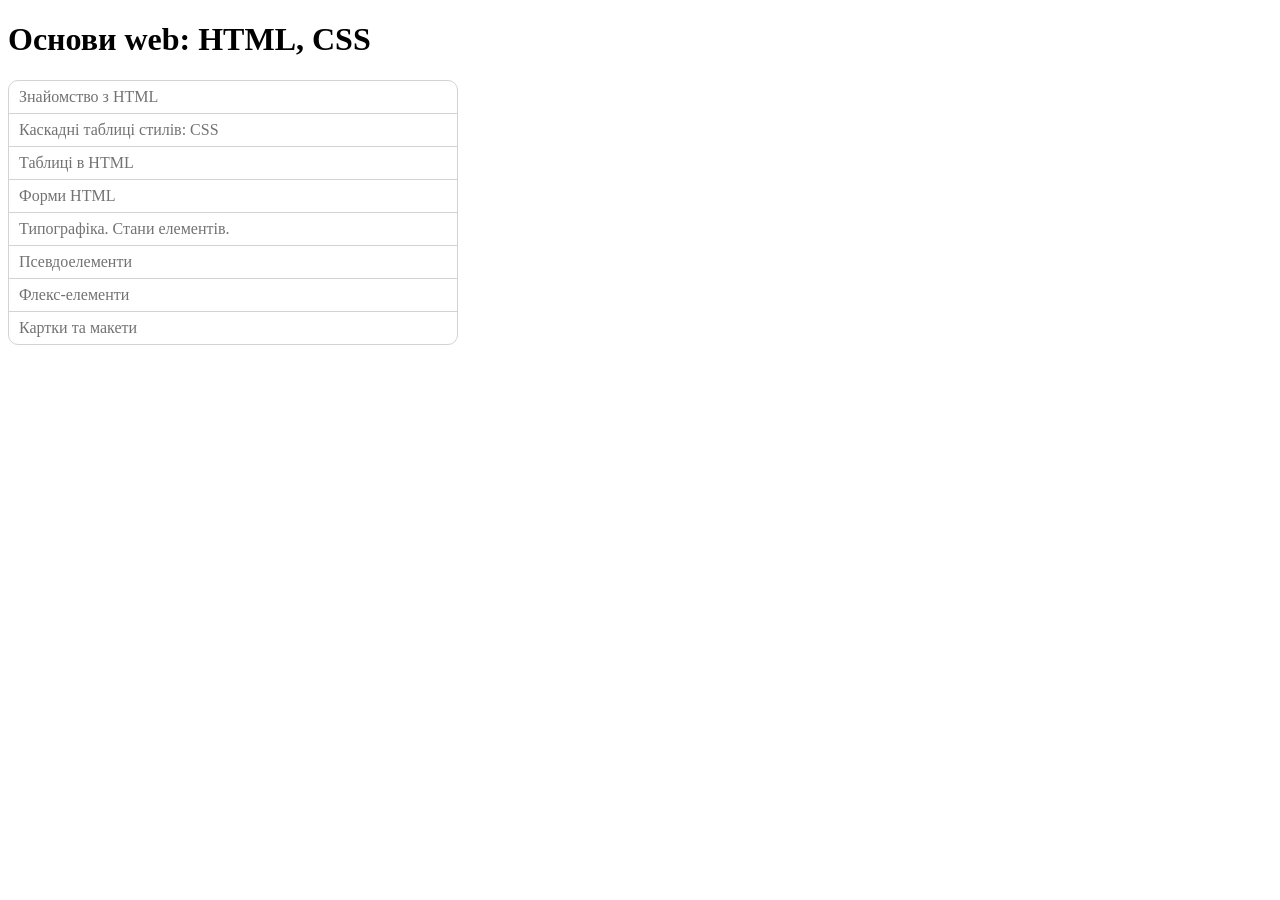
<file: index.html>
<!DOCTYPE html>
<html lang="en">
<head>
    <meta charset="UTF-8">
    <meta name="viewport" content="width=device-width, initial-scale=1.0">
    <title>Web Core</title>
    <style>
        .a-container {
            border: 1px solid lightgray;
            border-radius: 10px;
            display: flex;
            flex-direction: column;
            width: 35vw;
            min-width: 250px;
        }
        .a-container a {
            border-bottom: 1px solid lightgray;
            color: rgb(114, 114, 114);
            padding: 7px 10px;
            text-decoration: none;
        }
        .a-container a:last-child {
            border-bottom: none;
        }
    </style>
</head>
<body>
    <h1>Основи web: HTML, CSS</h1>
    <div class="a-container">
        <a href="intro.html">Знайомство з HTML</a>
        <a href="css.html">Каскадні таблиці стилів: CSS</a>
        <a href="tables.html">Таблиці в HTML</a>
        <a href="forms.html">Форми HTML</a>
        <a href="typo.html">Типографіка. Стани елементів.</a>
        <a href="battery.html">Псевдоелементи</a>
        <a href="flex.html">Флекс-елементи</a>
        <a href="cards.html">Картки та макети</a>
    </div>
</body>
</html>
</file>
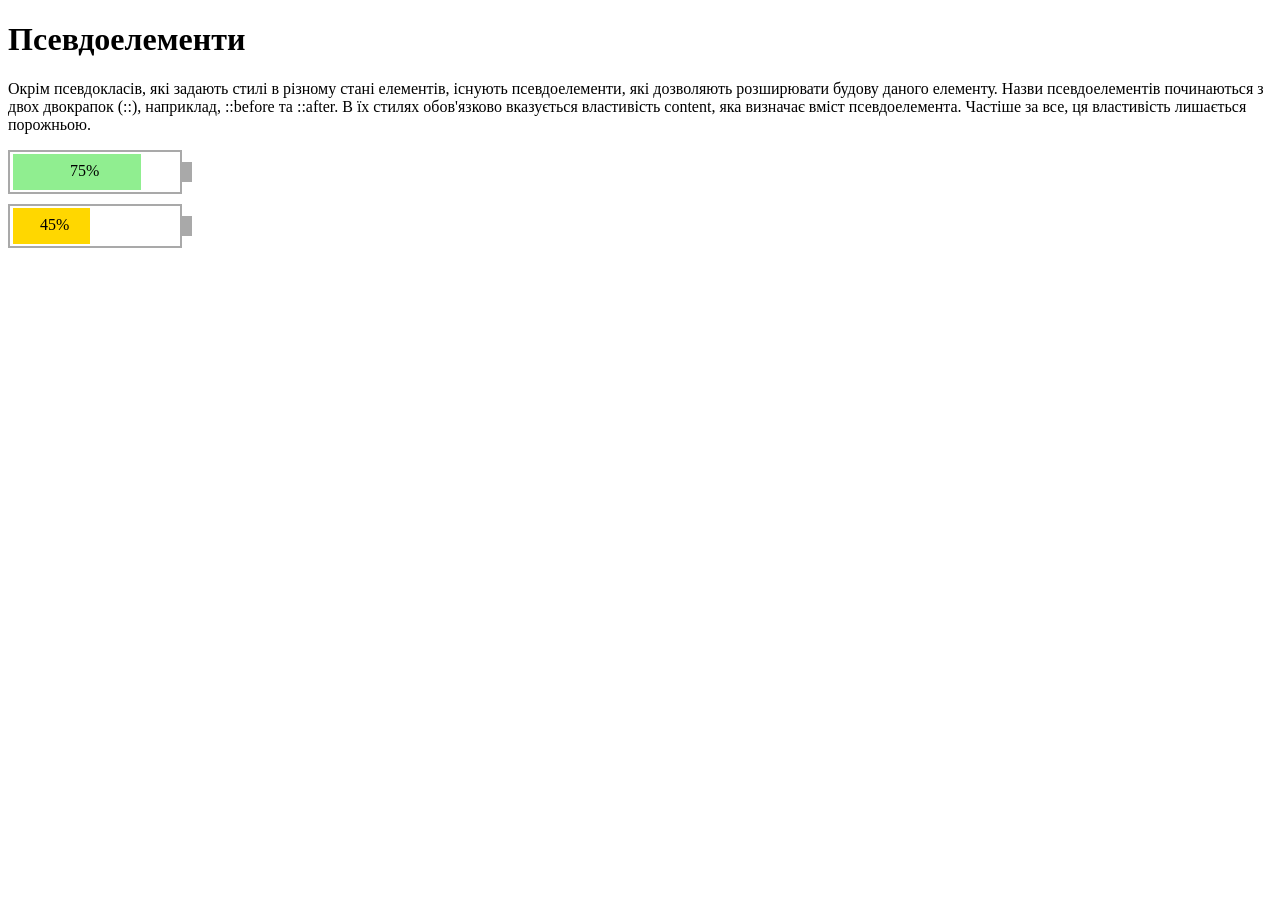
<file: battery.html>
<!DOCTYPE html>
<html lang="en">
<head>
    <meta charset="UTF-8">
    <meta name="viewport" content="width=device-width, initial-scale=1.0">
    <title>Pseudo Elements</title>
    <style>
        .battery {
            border: 2px solid darkgray;
            margin-top: 10px;
            position: relative;  /* відносний елемент - від нього буде відлік */
        }
        .battery::after {
            background-color: darkgray;
            content: "";
            position: absolute;  /* абсолютна позиція від найближчого позиціонованого предка */
            height: 20px;
            right: -12px;
            top: 10px;
            width: 10px;
        }        
        .full::before, .middle::before {
            content: "";
            display: block;
            height: 90%;
            left: 3px;
            position: absolute;
            top: 5%;
            z-index: -1;
        }   
        .full::before {
            background-color: lightgreen;
            width: 75%;
        }         
        .middle::before {
            background-color: gold;
            width: 45%;
        }
        .full {
            height: 20px;
            padding: 10px 60px;
            width: 50px;
        }
        .middle {
            height: 20px;
            padding: 10px 30px;
            width: 110px;
        }
    </style>
</head>
<body>
    <h1>Псевдоелементи</h1>
    <p>
        Окрім псевдокласів, які задають стилі в різному стані елементів,
        існують псевдоелементи, які дозволяють розширювати будову даного
        елементу. Назви псевдоелементів починаються з двох двокрапок (::), 
        наприклад, ::before та ::after.  В їх стилях обов'язково 
        вказується властивість content, яка визначає вміст псевдоелемента.
        Частіше за все, ця властивість лишається порожньою. 
    </p>
    <div class="battery full">75%</div>
    <div class="battery middle">45%</div>
</body>
</html>
</file>
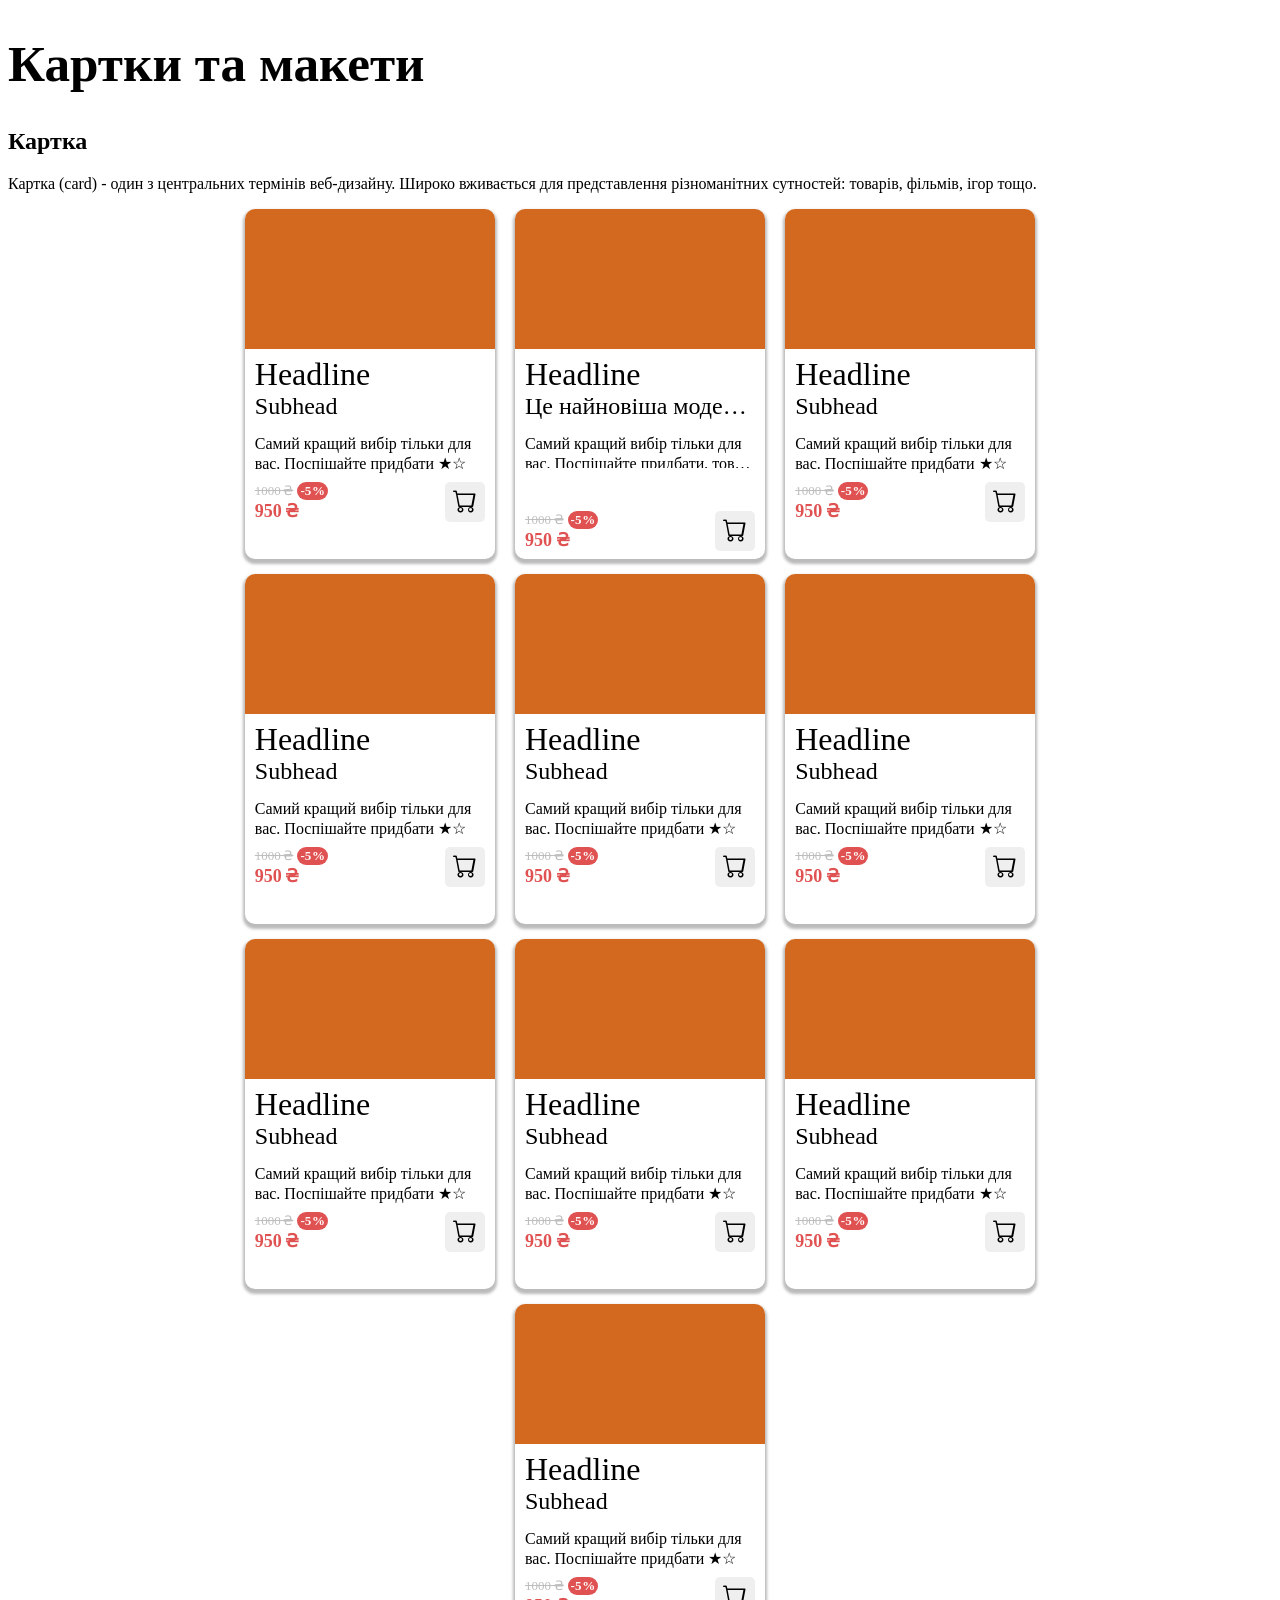
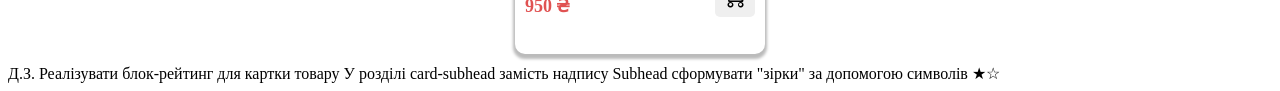
<file: cards.html>
<!DOCTYPE html>
<html lang="en">
<head>
    <meta charset="UTF-8">
    <meta name="viewport" content="width=device-width, initial-scale=1.0">
    <title>Cards</title>
    <link rel="stylesheet" href="https://cdn.jsdelivr.net/npm/bootstrap-icons@1.13.2/font/bootstrap-icons.min.css">
    <link rel="stylesheet" href="cards.css" />
</head>
<body>
    <h1 class="page-header">Картки та макети</h1>
    <h2>Картка</h2>
    <p>
        Картка (card) - один з центральних термінів
        веб-дизайну. Широко вживається для представлення
        різноманітних сутностей: товарів, фільмів, ігор тощо.
    </p>

<div class="cards-container">

    <div class="card">
        <div class="card-image"></div>
        <div class="card-headline">Headline</div>
        <div class="card-subhead">Subhead</div>
        <div class="card-text">
            Самий кращий вибір тільки для вас. 
            Поспішайте придбати ★☆
        </div>
        <div class="card-footer">
            <div class="card-price">
                <div class="card-price-discount">
                    <div class="card-price-old">
                        1000&thinsp;₴
                    </div>
                    <div class="card-dicount-percent">
                        -5&hairsp;%
                    </div>
                </div>
                <div class="card-price-actual">
                    950&thinsp;₴
                </div>
            </div>

            <button class="card-button">
                <i class="bi bi-cart"></i>
            </button>
        </div>
    </div>

    <div class="card">
        <div class="card-image"></div>
        <div class="card-headline">Headline</div>
        <div class="card-subhead">Це найновіша модель даного пристрою</div>
        <div class="card-text" 
        title="Самий кращий вибір тільки для вас. 
        Поспішайте придбати, товар в обмеженій кількості.
        Знижки діють у дні акцій: з понеділка по четвер
        у першій половині дня (до обідньої перерви)">
            Самий кращий вибір тільки для вас. 
            Поспішайте придбати, товар в обмеженій кількості.
            Знижки діють у дні акцій: з понеділка по четвер
            у першій половині дня (до обідньої перерви) ★☆
        </div>
        <div class="spacer"></div>
        <div class="card-footer">
            <div class="card-price">
                <div class="card-price-discount">
                    <div class="card-price-old">
                        1000&thinsp;₴
                    </div>
                    <div class="card-dicount-percent">
                        -5&hairsp;%
                    </div>
                </div>
                <div class="card-price-actual">
                    950&thinsp;₴
                </div>
            </div>

            <button class="card-button">
                <i class="bi bi-cart"></i>
            </button>
        </div>
    </div>

    <div class="card">
        <div class="card-image"></div>
        <div class="card-headline">Headline</div>
        <div class="card-subhead">Subhead</div>
        <div class="card-text">
            Самий кращий вибір тільки для вас. 
            Поспішайте придбати ★☆
        </div>
        <div class="card-footer">
            <div class="card-price">
                <div class="card-price-discount">
                    <div class="card-price-old">
                        1000&thinsp;₴
                    </div>
                    <div class="card-dicount-percent">
                        -5&hairsp;%
                    </div>
                </div>
                <div class="card-price-actual">
                    950&thinsp;₴
                </div>
            </div>

            <button class="card-button">
                <i class="bi bi-cart"></i>
            </button>
        </div>
    </div>

    <div class="card">
        <div class="card-image"></div>
        <div class="card-headline">Headline</div>
        <div class="card-subhead">Subhead</div>
        <div class="card-text">
            Самий кращий вибір тільки для вас. 
            Поспішайте придбати ★☆
        </div>
        <div class="card-footer">
            <div class="card-price">
                <div class="card-price-discount">
                    <div class="card-price-old">
                        1000&thinsp;₴
                    </div>
                    <div class="card-dicount-percent">
                        -5&hairsp;%
                    </div>
                </div>
                <div class="card-price-actual">
                    950&thinsp;₴
                </div>
            </div>

            <button class="card-button">
                <i class="bi bi-cart"></i>
            </button>
        </div>
    </div>

    <div class="card">
        <div class="card-image"></div>
        <div class="card-headline">Headline</div>
        <div class="card-subhead">Subhead</div>
        <div class="card-text">
            Самий кращий вибір тільки для вас. 
            Поспішайте придбати ★☆
        </div>
        <div class="card-footer">
            <div class="card-price">
                <div class="card-price-discount">
                    <div class="card-price-old">
                        1000&thinsp;₴
                    </div>
                    <div class="card-dicount-percent">
                        -5&hairsp;%
                    </div>
                </div>
                <div class="card-price-actual">
                    950&thinsp;₴
                </div>
            </div>

            <button class="card-button">
                <i class="bi bi-cart"></i>
            </button>
        </div>
    </div>

    <div class="card">
        <div class="card-image"></div>
        <div class="card-headline">Headline</div>
        <div class="card-subhead">Subhead</div>
        <div class="card-text">
            Самий кращий вибір тільки для вас. 
            Поспішайте придбати ★☆
        </div>
        <div class="card-footer">
            <div class="card-price">
                <div class="card-price-discount">
                    <div class="card-price-old">
                        1000&thinsp;₴
                    </div>
                    <div class="card-dicount-percent">
                        -5&hairsp;%
                    </div>
                </div>
                <div class="card-price-actual">
                    950&thinsp;₴
                </div>
            </div>

            <button class="card-button">
                <i class="bi bi-cart"></i>
            </button>
        </div>
    </div>

    <div class="card">
        <div class="card-image"></div>
        <div class="card-headline">Headline</div>
        <div class="card-subhead">Subhead</div>
        <div class="card-text">
            Самий кращий вибір тільки для вас. 
            Поспішайте придбати ★☆
        </div>
        <div class="card-footer">
            <div class="card-price">
                <div class="card-price-discount">
                    <div class="card-price-old">
                        1000&thinsp;₴
                    </div>
                    <div class="card-dicount-percent">
                        -5&hairsp;%
                    </div>
                </div>
                <div class="card-price-actual">
                    950&thinsp;₴
                </div>
            </div>

            <button class="card-button">
                <i class="bi bi-cart"></i>
            </button>
        </div>
    </div>

    <div class="card">
        <div class="card-image"></div>
        <div class="card-headline">Headline</div>
        <div class="card-subhead">Subhead</div>
        <div class="card-text">
            Самий кращий вибір тільки для вас. 
            Поспішайте придбати ★☆
        </div>
        <div class="card-footer">
            <div class="card-price">
                <div class="card-price-discount">
                    <div class="card-price-old">
                        1000&thinsp;₴
                    </div>
                    <div class="card-dicount-percent">
                        -5&hairsp;%
                    </div>
                </div>
                <div class="card-price-actual">
                    950&thinsp;₴
                </div>
            </div>

            <button class="card-button">
                <i class="bi bi-cart"></i>
            </button>
        </div>
    </div>

    <div class="card">
        <div class="card-image"></div>
        <div class="card-headline">Headline</div>
        <div class="card-subhead">Subhead</div>
        <div class="card-text">
            Самий кращий вибір тільки для вас. 
            Поспішайте придбати ★☆
        </div>
        <div class="card-footer">
            <div class="card-price">
                <div class="card-price-discount">
                    <div class="card-price-old">
                        1000&thinsp;₴
                    </div>
                    <div class="card-dicount-percent">
                        -5&hairsp;%
                    </div>
                </div>
                <div class="card-price-actual">
                    950&thinsp;₴
                </div>
            </div>

            <button class="card-button">
                <i class="bi bi-cart"></i>
            </button>
        </div>
    </div>

    <div class="card">
        <div class="card-image"></div>
        <div class="card-headline">Headline</div>
        <div class="card-subhead">Subhead</div>
        <div class="card-text">
            Самий кращий вибір тільки для вас. 
            Поспішайте придбати ★☆
        </div>
        <div class="card-footer">
            <div class="card-price">
                <div class="card-price-discount">
                    <div class="card-price-old">
                        1000&thinsp;₴
                    </div>
                    <div class="card-dicount-percent">
                        -5&hairsp;%
                    </div>
                </div>
                <div class="card-price-actual">
                    950&thinsp;₴
                </div>
            </div>

            <button class="card-button">
                <i class="bi bi-cart"></i>
            </button>
        </div>
    </div>

</div>

Д.З. Реалізувати блок-рейтинг для картки товару
У розділі card-subhead замість надпису Subhead
сформувати "зірки" за допомогою символів ★☆
</body>
</html>
</file>
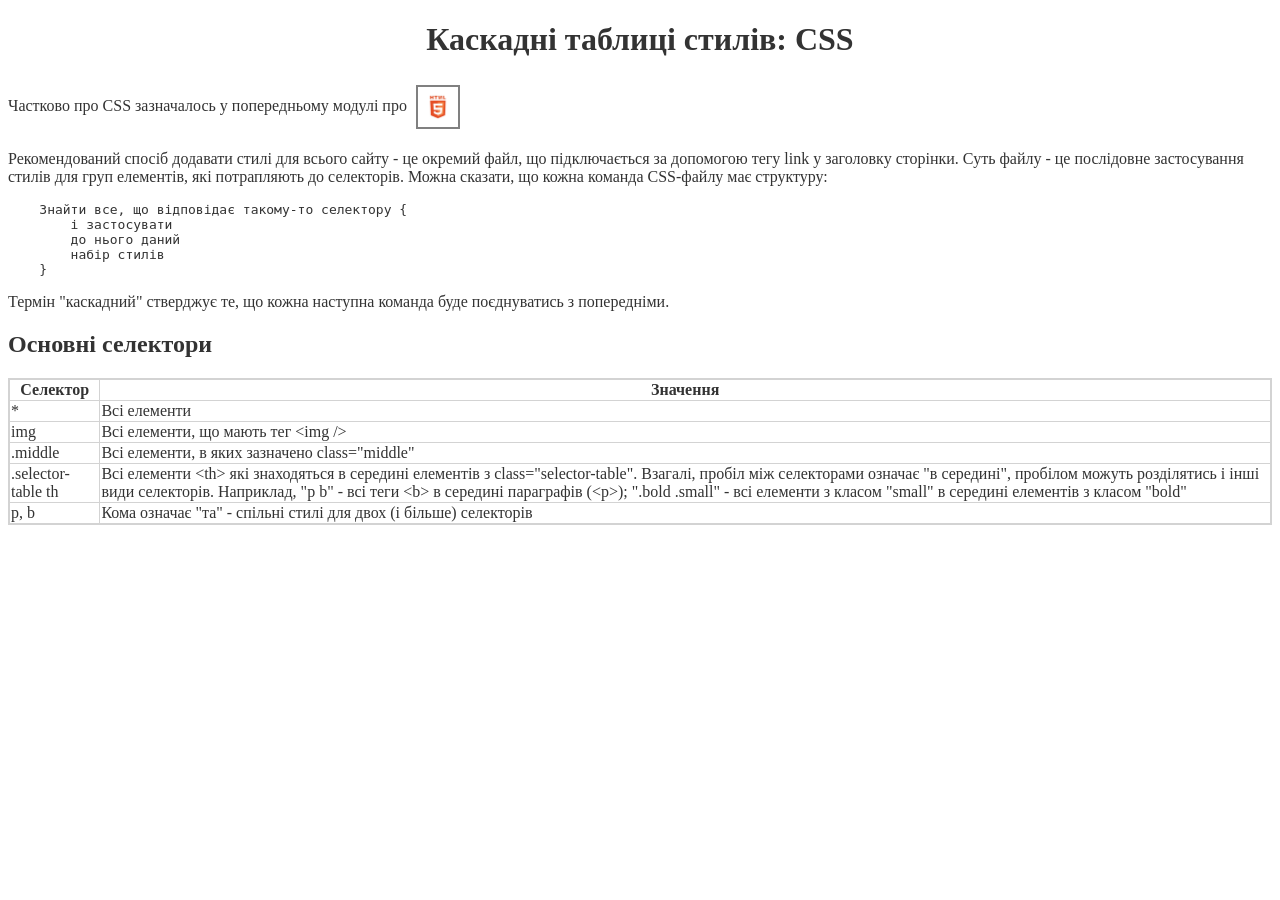
<file: css.html>
<!DOCTYPE html>
<html lang="en">
<head>
    <meta charset="UTF-8">
    <meta name="viewport" content="width=device-width, initial-scale=1.0">
    <title>CSS</title>
    <link rel="stylesheet" href="css.css" />
</head>
<body>
    <h1>Каскадні таблиці стилів: CSS</h1>
    <p>
        Частково про CSS зазначалось у попередньому модулі про
        <a href="intro.html">
            <img class="middle" src="html5.jpg" />
        </a>
    </p>
    <p>
        Рекомендований спосіб додавати стилі для всього сайту -
        це окремий файл, що підключається за допомогою тегу link
        у заголовку сторінки. Суть файлу - це послідовне застосування
        стилів для груп елементів, які потрапляють до селекторів. 
        Можна сказати, що кожна команда CSS-файлу має структуру:         
    </p>
<pre>
    Знайти все, що відповідає такому-то селектору {
        і застосувати
        до нього даний 
        набір стилів
    }
</pre>    
    <p>
        Термін "каскадний" стверджує те, що кожна наступна команда
        буде поєднуватись з попередніми.
    </p>
    <h2>Основні селектори</h2>
    <table class="selector-table">
        <thead>
            <tr> <th>Селектор</th> <th>Значення</th> </tr>
        </thead>
        <tbody>
            <tr> <td>*</td> <td>Всі елементи</td> </tr>
            <tr> 
                <td>img</td> 
                <td>Всі елементи, що мають тег &lt;img /&gt;</td> 
            </tr>
            <tr> 
                <td>.middle</td> 
                <td>Всі елементи, в яких зазначено class="middle"</td> 
            </tr>
            <tr> 
                <td>.selector-table th</td> 
                <td>Всі елементи &lt;th&gt; які знаходяться
                    в середині елементів з class="selector-table".
                    Взагалі, пробіл між селекторами означає "в середині", 
                    пробілом можуть розділятись і інші види селекторів. 
                    Наприклад, "p b" - всі теги &lt;b&gt; в середині
                    параграфів (&lt;p&gt;);
                    ".bold .small" - всі елементи з класом "small"
                    в середині елементів з класом "bold"
                </td> 
            </tr>
            <tr>
                <td>p, b</td>
                <td>Кома означає "та" - спільні стилі 
                    для двох (і більше) селекторів
                </td>
            </tr>
        </tbody>
    </table>
</body>
</html>
</file>
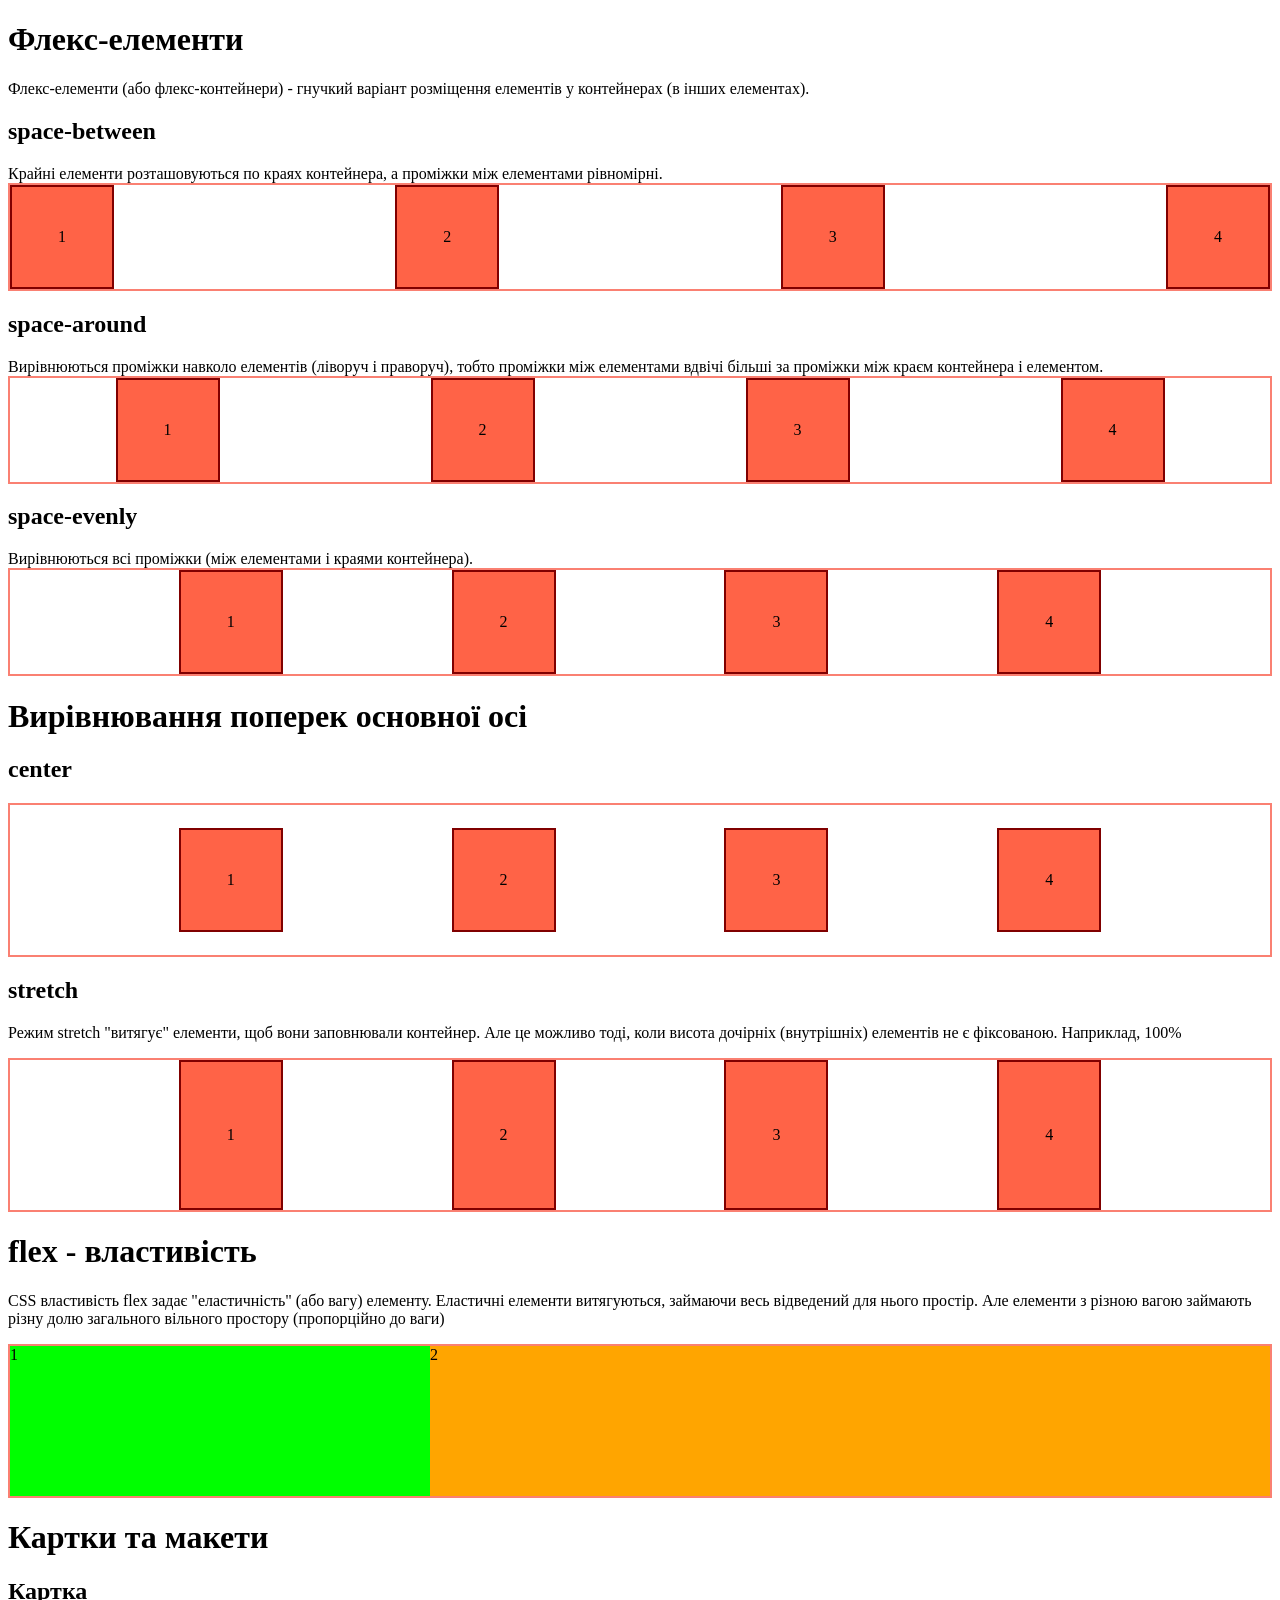
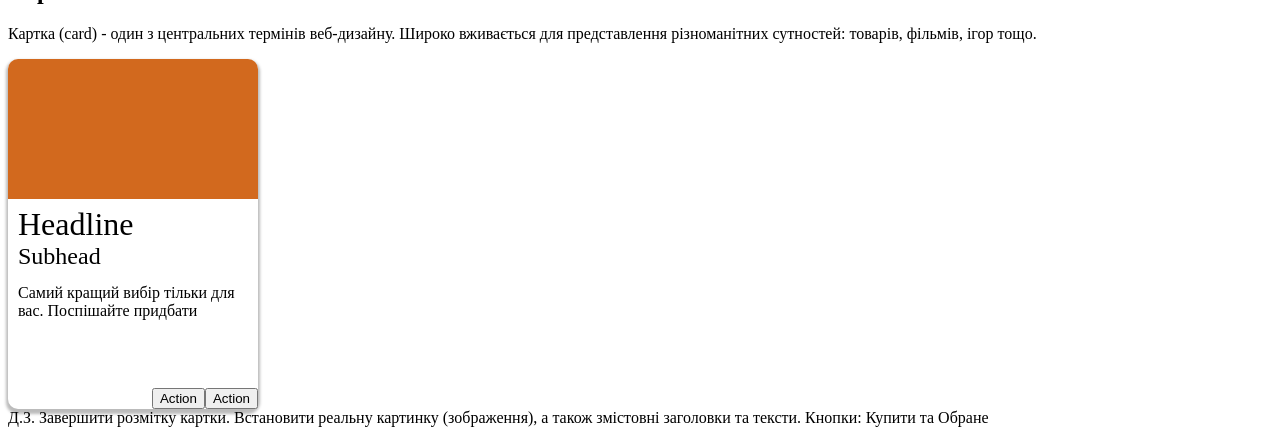
<file: flex.html>
<!DOCTYPE html>
<html lang="en">
<head>
    <meta charset="UTF-8">
    <meta name="viewport" content="width=device-width, initial-scale=1.0">
    <title>Flex</title>
    <link rel="stylesheet" href="flex.css" />
</head>
<body>
    <h1>Флекс-елементи</h1>
    <p>
        Флекс-елементи (або флекс-контейнери) - гнучкий варіант
        розміщення елементів у контейнерах (в інших елементах). 
    </p>

    <h2>space-between</h2>
    Крайні елементи розташовуються по краях контейнера, 
    а проміжки між елементами рівномірні.
    <div class="container j-between">
        <div class="item">1</div>
        <div class="item">2</div>
        <div class="item">3</div>
        <div class="item">4</div>
    </div>
    
    <h2>space-around</h2>
    Вирівнюються проміжки навколо елементів (ліворуч і праворуч), 
    тобто проміжки між елементами вдвічі більші за проміжки 
    між краєм контейнера і елементом.
    <div class="container j-around">
        <div class="item">1</div>
        <div class="item">2</div>
        <div class="item">3</div>
        <div class="item">4</div>
    </div>
    
    <h2>space-evenly</h2>
    Вирівнюються всі проміжки (між елементами і краями контейнера).
    <div class="container j-evenly">
        <div class="item">1</div>
        <div class="item">2</div>
        <div class="item">3</div>
        <div class="item">4</div>
    </div>

    <h1>Вирівнювання поперек основної осі</h1>
    <h2>center</h2>
    <div class="container h-150 j-evenly a-center">
        <div class="item">1</div>
        <div class="item">2</div>
        <div class="item">3</div>
        <div class="item">4</div>
    </div>

    <h2>stretch</h2>
    <p>
        Режим stretch "витягує" елементи, щоб вони заповнювали
        контейнер. Але це можливо тоді, коли висота дочірніх 
        (внутрішніх) елементів не є фіксованою. Наприклад, 100%
    </p>
    <div class="container h-150 j-evenly a-stretch">
        <div class="item h-auto">1</div>
        <div class="item h-auto">2</div>
        <div class="item h-auto">3</div>
        <div class="item h-auto">4</div>
    </div>

    <h1>flex - властивість</h1>
    <p>
        CSS властивість flex задає "еластичність" (або вагу)
        елементу. Еластичні елементи витягуються, займаючи весь
        відведений для нього простір. Але елементи з різною
        вагою займають різну долю загального вільного простору
        (пропорційно до ваги)
    </p>
    <div class="container h-150 j-evenly a-stretch">
        <div class="flex-1">1</div>
        <div class="flex-2">2</div>
    </div>
    <h1>Картки та макети</h1>
    <h2>Картка</h2>
    <p>
        Картка (card) - один з центральних термінів
        веб-дизайну. Широко вживається для представлення
        різноманітних сутностей: товарів, фільмів, ігор тощо.
    </p>
    <div class="card">
        <div class="card-image"></div>
        <div class="card-headline">Headline</div>
        <div class="card-subhead">Subhead</div>
        <div class="card-text">
            Самий кращий вибір тільки для вас. 
            Поспішайте придбати
        </div>
        <div class="card-footer">
            <button class="card-button">Action</button>
            <button class="card-button">Action</button>
        </div>
    </div>
    Д.З. Завершити розмітку картки. 
    Встановити реальну картинку (зображення),
    а також змістовні заголовки та тексти. 
    Кнопки: Купити та Обране
</body>
</html>
</file>
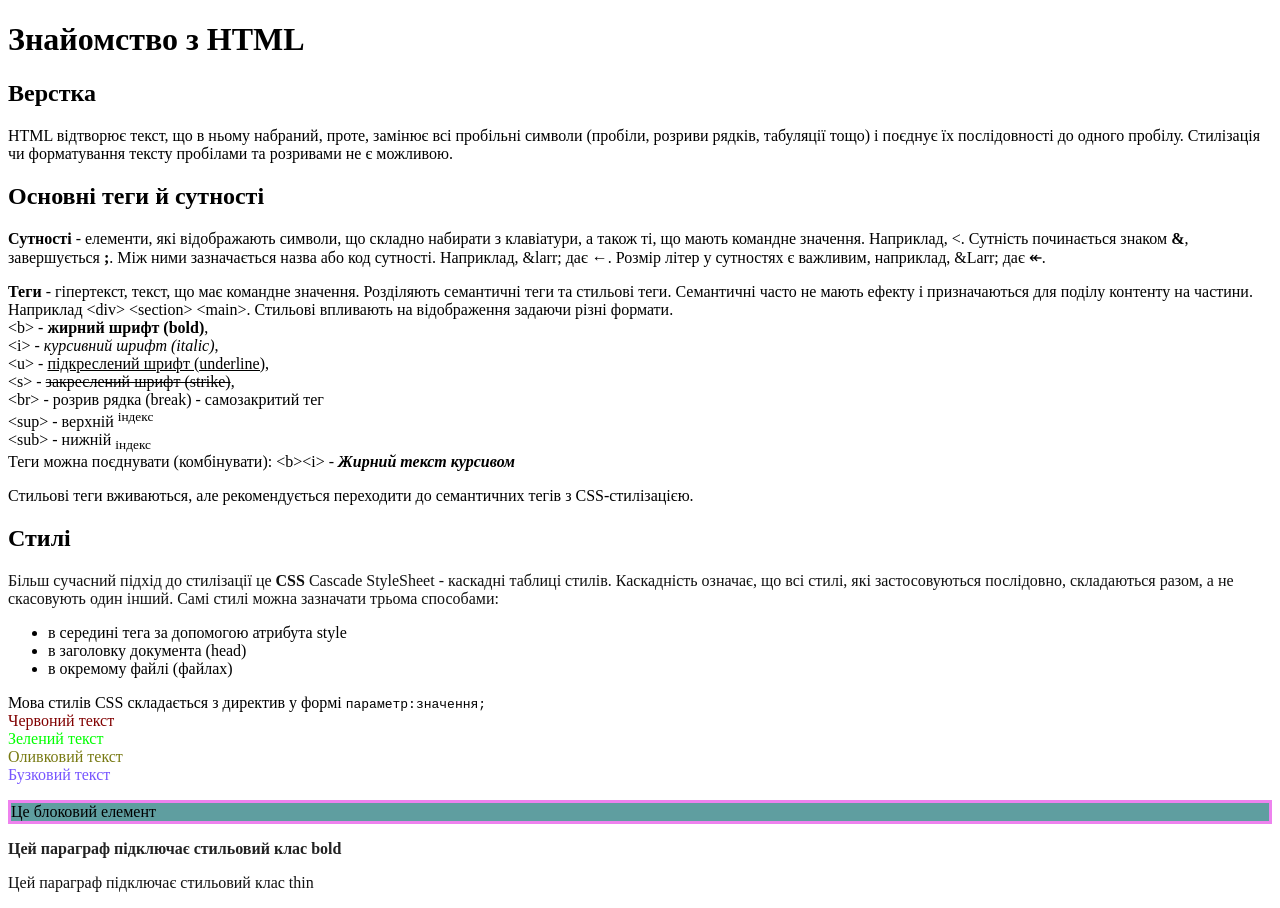
<file: intro.html>
<!DOCTYPE html>
<html lang="en">
<head>
    <meta charset="UTF-8">
    <meta name="viewport" content="width=device-width, initial-scale=1.0">
    <title>Вступ</title>
    <style>
        .bold {
            color: #222;
            font-weight: 800;
        }
        .thin {
            color: #111;
            font-weight: 100;
        }
    </style>
</head>
<body>
    <h1>Знайомство з HTML</h1>
    <h2>Верстка</h2>
    <p>
        HTML відтворює текст, що в ньому набраний, проте, замінює всі 
        пробільні символи (пробіли, розриви рядків, табуляції тощо) і 
        поєднує їх послідовності до одного пробілу. Стилізація чи 
        форматування тексту пробілами та розривами не є можливою.
    </p>
    <h2>Основні теги й сутності</h2>
    <p>
        <b>Сутності</b> - елементи, які відображають символи, що
        складно набирати з клавіатури, а також ті, що мають командне значення. 
        Наприклад, &lt;. Сутність починається знаком <b>&amp;</b>,
        завершується <b>;</b>. Між ними зазначається назва або код
        сутності. Наприклад, &amp;larr; дає &larr;. Розмір літер у сутностях
        є важливим, наприклад, &amp;Larr; дає &Larr;.
    </p>
    <p>
        <b>Теги</b> - гіпертекст, текст, що має командне значення. 
        Розділяють семантичні теги та стильові теги. Семантичні часто 
        не мають ефекту і призначаються для поділу контенту на частини. 
        Наприклад &lt;div&gt; &lt;section&gt; &lt;main&gt;. 
        Стильові впливають на відображення задаючи різні формати. <br>
        &lt;b&gt; - <b>жирний шрифт (bold)</b>, <br>
        &lt;i&gt; - <i>курсивний шрифт (italic)</i>, <br>
        &lt;u&gt; - <u>підкреслений шрифт (underline)</u>, <br>
        &lt;s&gt; - <s>закреслений шрифт (strike)</s>, <br/>
        &lt;br&gt; - розрив рядка (break) - самозакритий тег<br/>
        &lt;sup&gt; - верхній <sup>індекс</sup> <br/>
        &lt;sub&gt; - нижній <sub>індекс</sub> <br/>
        Теги можна поєднувати (комбінувати):
        &lt;b&gt;&lt;i&gt; - <b><i>Жирний текст курсивом</i></b>
    </p>
    <p>
        Стильові теги вживаються, але рекомендується переходити до 
        семантичних тегів з CSS-стилізацією.
    </p>
    <h2>Стилі</h2>
    <p class="thin">
        Більш сучасний підхід до стилізації це <b>CSS</b> Cascade StyleSheet - 
        каскадні таблиці стилів. Каскадність означає, що всі стилі, які 
        застосовуються послідовно, складаються разом, а не скасовують один інший. 
        Самі стилі можна зазначати трьома способами:
    </p>
    <ul> <!-- Unordered list - маркований (ненумерований) перелік -->
        <li>в середині тега за допомогою атрибута style</li>
        <li>в заголовку документа (head)</li>
        <li>в окремому файлі (файлах)</li>
    </ul>
    <p>
        Мова стилів CSS складається з директив у формі 
        <code>параметр:значення;</code>
        <br/>
        <!-- span - абсолютно нейтральний тег, нічого не додає, тільки формує блок -->
        <span style="color:maroon">Червоний текст</span> <br/>
        <span style="color:lime">Зелений текст</span> <br/>
        <span style="color:rgb(120, 122, 19)">Оливковий текст</span> <br/>
        <span style="color:#7755ff">Бузковий текст</span> <br/>
        <!-- 00 01 02 .. 09 0a 0b .. 0f 10 11 .. 19 1a .. 1f 20 .. 9f a0 a1 .. ff
        RGB - система кольоротворення - будь-який колір можна скласти з 
        трьох базових кольорів
        історично колір задавався трьома цифрами, наприклад, 0f0 - чистий зелений
        555 - порівну компонентів - сірий колір від 000(чорний) до fff(білий)
        такі кольори також називають "безпечними" 
        З розвитком ІТ точність компонент збільшилась і задається двома цифрами
        якщо величина мала, то дописується перший 0
        000000(чорний) ffffff(білий) 0a0a0a(темний сірий майже чорний)
        0000ff - чистий синій
        -->
    </p>
    <!-- div (division) нейтральний тег, але блоковий - формується з нового рядка
     З цієї точки зору теги поділяють на рядкові (inline), блокові (block)
     та комбіновані (inline-block). Рядкові не регулюють розміри і вставляються
     у текст, блокові формуються з нового рядка і, якщо не зазначити інше,
     займають усю ширину сторінки. Комбіновані вставляються в текст, але 
     можуть регулювати розміри. -->
    <!-- деякі стильові параметри є збірними - поєднують декілька значень,
      що розділяються через пробіл. -->
    <!-- Розмірність величин: 
     1px - піксель, мінімальна відстань на екрані,
     1vw - 1% від ширини вкладки (viewport width)
     1vh - 1% від висоти
     1em - висота літери "М" - поширене для текстів
     1% - відсоток від батьківського елемента
     Д.З. Створити html-сторінку, що пояснює шістнадцятичну систему
     числення та правила формування коду кольору за RGB
      -->
    <div style="background-color: cadetblue; border: 3px solid violet">Це блоковий елемент</div>
    <p class="bold">Цей параграф підключає стильовий клас bold</p>
    <p class="thin">Цей параграф підключає стильовий клас thin</p>
</body>
</html>
</file>
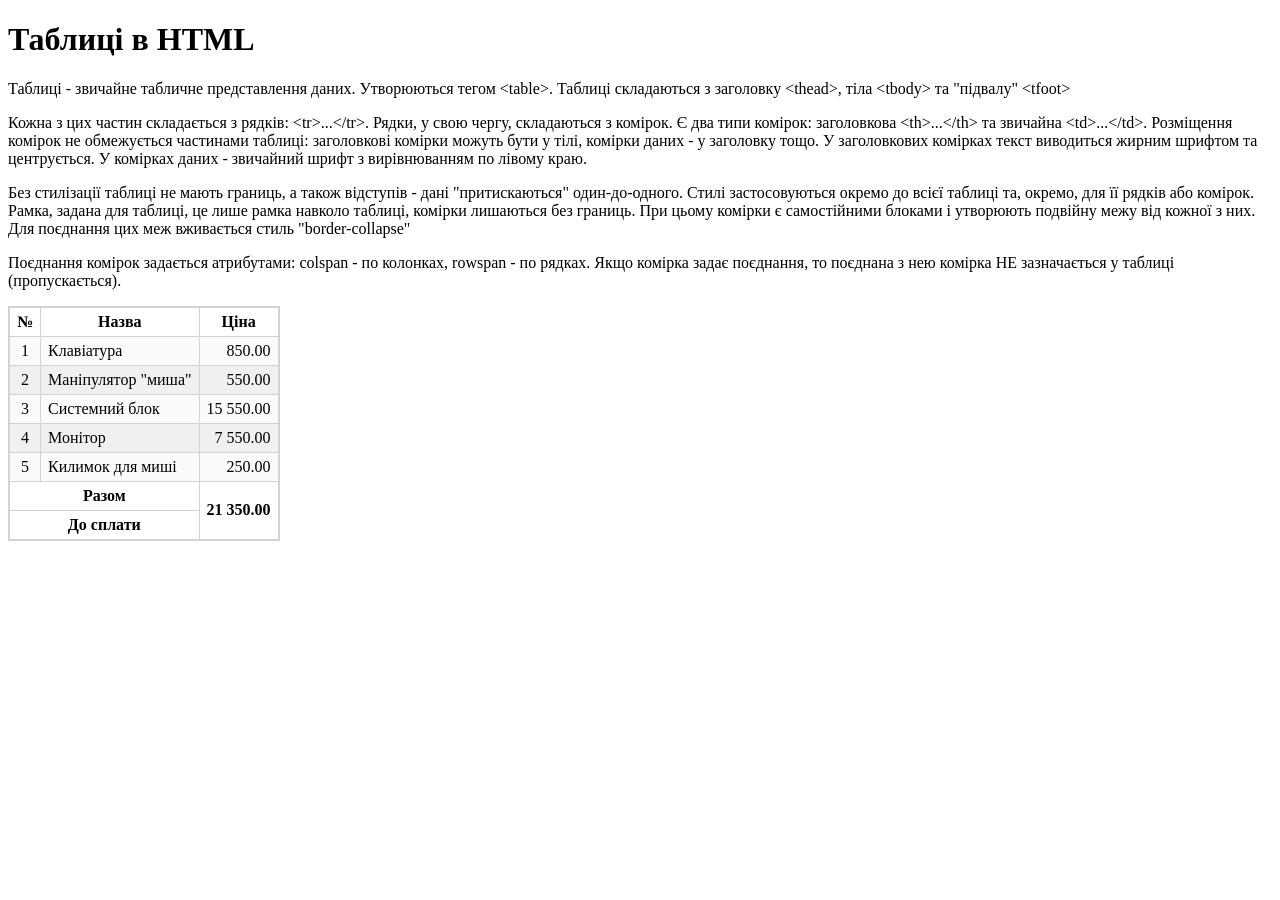
<file: tables.html>
<!DOCTYPE html>
<html lang="en">
<head>
    <meta charset="UTF-8">
    <meta name="viewport" content="width=device-width, initial-scale=1.0">
    <title>Таблиці</title>
    <link rel="stylesheet" href="tables.css" />
</head>
<body>
    <h1>Таблиці в HTML</h1>
    <p>
        Таблиці - звичайне табличне представлення даних. 
        Утворюються тегом &lt;table&gt;. 
        Таблиці складаються з заголовку &lt;thead&gt;, 
        тіла &lt;tbody&gt;
        та "підвалу" &lt;tfoot&gt;
    </p>
    <p>
        Кожна з цих частин складається з рядків: &lt;tr&gt;...&lt;/tr&gt;. 
        Рядки, у свою чергу, складаються з комірок. Є два типи комірок:
        заголовкова &lt;th&gt;...&lt;/th&gt;
        та звичайна &lt;td&gt;...&lt;/td&gt;. Розміщення комірок не 
        обмежується частинами таблиці: заголовкові комірки можуть бути у тілі,
        комірки даних - у заголовку тощо. У заголовкових комірках 
        текст виводиться жирним шрифтом та центрується. У комірках даних - 
        звичайний шрифт з вирівнюванням по лівому краю.
    </p>
    <p>
        Без стилізації таблиці не мають границь, а також відступів - дані
        "притискаються" один-до-одного. 
        Стилі застосовуються окремо до всієї таблиці та, окремо, для її
        рядків або комірок. Рамка, задана для таблиці, це лише рамка
        навколо таблиці, комірки лишаються без границь. При цьому комірки
        є самостійними блоками і утворюють подвійну межу від кожної з них. 
        Для поєднання цих меж вживається стиль "border-collapse"
    </p>
    <p>
        Поєднання комірок задається атрибутами: colspan - по колонках, 
        rowspan - по рядках. Якщо комірка задає поєднання, то поєднана з нею
        комірка НЕ зазначається у таблиці (пропускається). 
    </p>
    <table class="product-table">
        <thead>
            <tr>
                <th>№</th>
                <th>Назва</th>
                <th>Ціна</th>    
            </tr>
        </thead>
        <tbody>
            <tr>
                <td>1</td>
                <td>Клавіатура</td>
                <td>850.00</td>
            </tr>
            <tr>
                <td>2</td>
                <td>Маніпулятор "миша"</td>
                <td>550.00</td>
            </tr>
            <tr>
                <td>3</td>
                <td>Системний блок</td>
                <td>15 550.00</td>
            </tr>
            <tr>
                <td>4</td>
                <td>Монітор</td>
                <td>7 550.00</td>
            </tr>
            <tr>
                <td>5</td>
                <td>Килимок для миші</td>
                <td>250.00</td>
            </tr>
        </tbody>
        <tfoot>
            <tr>
                <th colspan="2">Разом</th>
                <th rowspan="2">21 350.00</th>
            </tr>
            <tr>
                <th colspan="2">До сплати</th>
            </tr>
        </tfoot>
    </table>
</body>
</html>
</file>
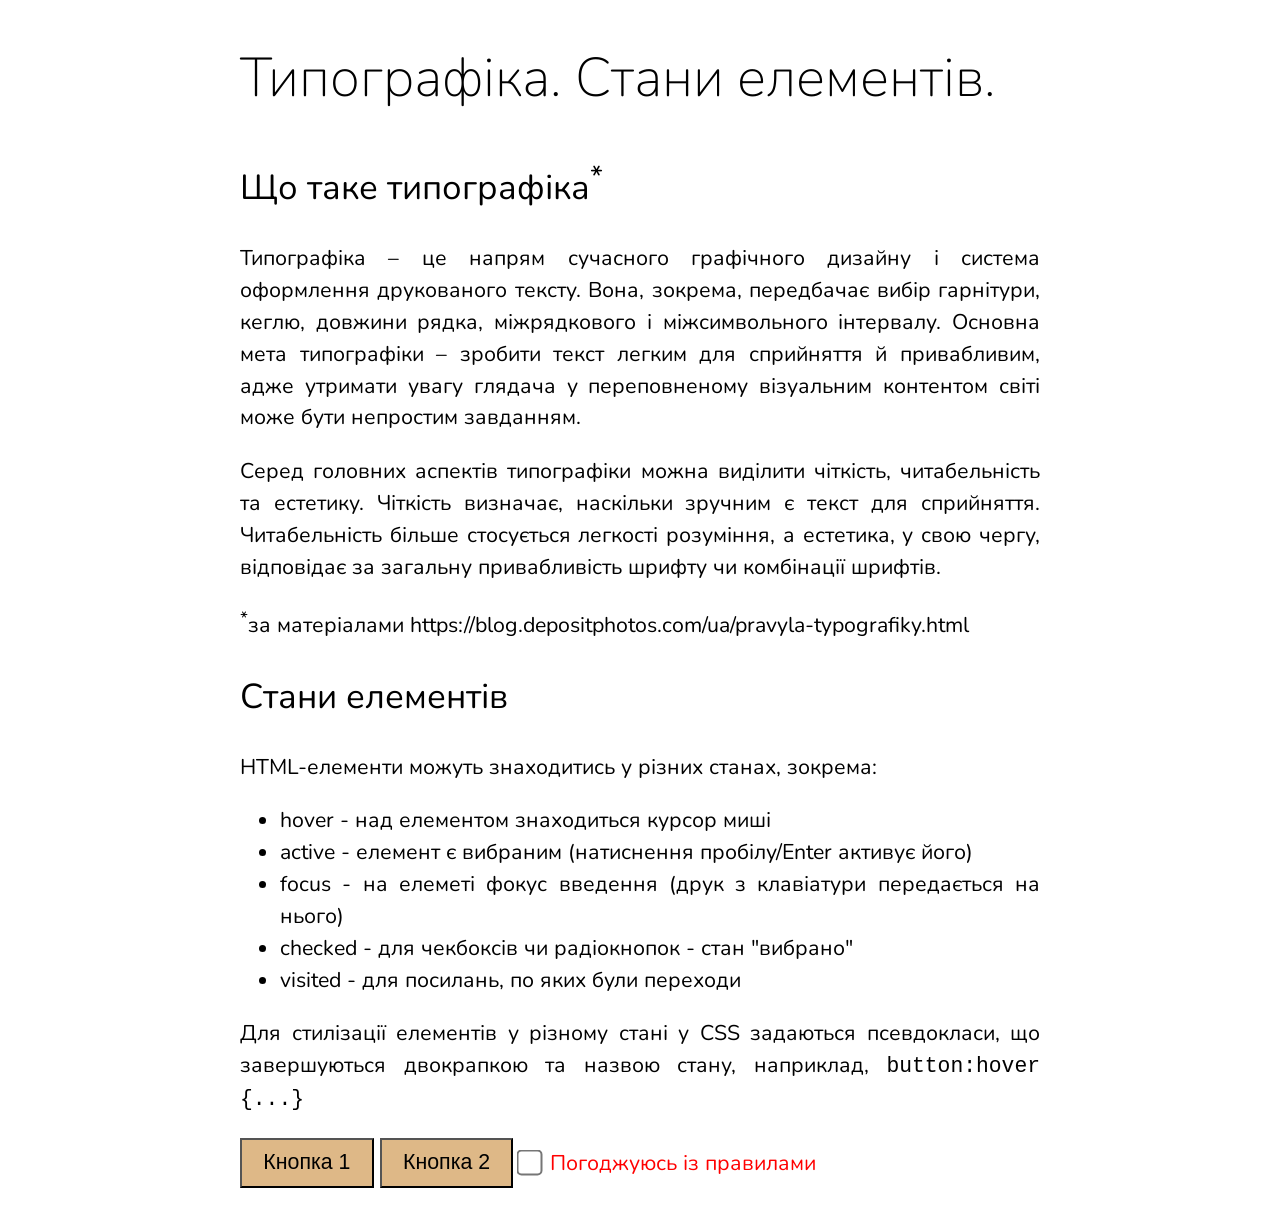
<file: typo.html>
<!DOCTYPE html>
<html lang="en">
<head>
    <meta charset="UTF-8">
    <meta name="viewport" content="width=device-width, initial-scale=1.0">
    <title>Typography</title>
    
    <link rel="preconnect" href="https://fonts.googleapis.com">
    <link rel="preconnect" href="https://fonts.gstatic.com" crossorigin>
    <link href="https://fonts.googleapis.com/css2?family=Nunito:ital,wght@0,200..1000;1,200..1000&family=Roboto:ital,wght@0,100..900;1,100..900&display=swap" rel="stylesheet">

    <link rel="stylesheet" href="typo.css" />
</head>
<body class="nunito-regular">
    <h1 class="display-large">Типографіка. Стани елементів.</h1>
    <h2 class="display-medium">Що таке типографіка<sup>*</sup></h2>
    <p>
        Типографіка – це напрям сучасного графічного дизайну і система оформлення 
        друкованого тексту. Вона, зокрема, передбачає вибір гарнітури, 
        кеглю, довжини рядка, міжрядкового і міжсимвольного інтервалу. 
        Основна мета типографіки&nbsp;– зробити текст легким для сприйняття й привабливим, 
        адже утримати увагу глядача у переповненому візуальним контентом світі 
        може бути непростим завданням.
    </p>
    <p>
        Серед головних аспектів типографіки можна виділити чіткість, читабельність та естетику. 
        Чіткість визначає, наскільки зручним є текст для сприйняття. 
        Читабельність більше стосується легкості розуміння, а естетика, у свою чергу, 
        відповідає за загальну привабливість шрифту чи комбінації шрифтів.
    </p>
    <sup>*</sup>за матеріалами https://blog.depositphotos.com/ua/pravyla-typografiky.html

    <h2 class="display-medium">Стани елементів</h2>
    <p>
        HTML-елементи можуть знаходитись у різних станах, зокрема:
    </p>
    <ul>
        <li>hover - над елементом знаходиться курсор миші</li>
        <li>active - елемент є вибраним (натиснення пробілу/Enter активує його)</li>
        <li>focus - на елеметі фокус введення (друк з клавіатури передається на нього)</li>
        <li>checked - для чекбоксів чи радіокнопок - стан "вибрано"</li>
        <li>visited - для посилань, по яких були переходи</li>
    </ul>
    <p>
        Для стилізації елементів у різному стані у CSS задаються псевдокласи,
        що завершуються двокрапкою та назвою стану, наприклад, 
        <code>button:hover {...}</code>
    </p>
    <p>
        <button>Кнопка 1</button> 
        <button>Кнопка 2</button>
        <input type="checkbox" id="agree" /><label for="agree">Погоджуюсь із правилами</label>
    </p>
</body>
</html>
</file>
<file: cards.css>
.page-header {
    font-size: 4vw;
}
.cards-container {
    display: flex;
    flex-direction: row;
    flex-wrap: wrap;
    gap: 15px 2%;
    justify-content: center;
    margin: 10px 10%;
}
.card {
    border-radius: 10px;
    box-shadow: 0 3px 3px 2px #bbb;
    display: flex;
    flex-direction: column;
    height: 350px;
    width: 250px;
}
.card-image {
    background-color: chocolate;
    /*             LT   RT  RB  LB    */
    border-radius: 10px 10px 0px 0;
    height: 40%;
    width: 100%;
}
.card-headline, .card-subhead, .card-text {
    padding-left: 10px;
    padding-right: 10px;
    text-overflow: ellipsis;
    overflow: hidden;
}
.card-headline {
    font-size: xx-large;
    padding-top: 7px;
    white-space: nowrap;
}
.card-subhead {
    font-size: x-large;
    white-space: nowrap;
}
.spacer {
    flex: 1;
}
.card-text {
    flex: 1;
    padding-top: 14px;
    display: -webkit-box;
    -webkit-box-orient: vertical;
    -webkit-line-clamp: 2;
    line-clamp: 2;
    overflow: hidden;
    line-height: 20px;
    max-height: 40px;
}
.card-footer {
    display: flex;
    justify-content: space-between;
    margin: 8px 10px;
}
.card-button {
    border: 2px solid transparent;
    border-radius: 5px;
    font-size: x-large;
}
.card-button:hover {
    background-color: #ddd;
}
.card-button:active {
    border: 2px solid #aaa;
}
.card-price {
    display: flex;
    flex-direction: column;
}
.card-price-discount {
    align-items: center;
    display: flex;
    flex-direction: row;
    gap: 4px;
}
.card-price-old {
    color: #bebebe;
    font-size: small;
    text-decoration: line-through;
}
.card-price-actual {
    color: #e05252;
    font-size: large;
    font-weight: 700;
}
.card-dicount-percent {
    background-color: #e05252;
    border-radius: 1em;
    color: snow;
    font-size: small;
    font-weight: 600;
    padding: 1px 3px;
}
</file>
<file: css.css>
* {
    color:#333;
}

img {
    border: 2px solid gray;
    margin: 5px; /* margin - зовнішній відступ (від рамки) */
    padding: 5px; /* padding - внутрішній відступ (до рамки) */
    width: 30px;
}

h1 {
    text-align: center;
}

.middle {
    vertical-align: middle;
}

.selector-table {
    border: 2px solid lightgray;
    border-collapse: collapse;
}

.selector-table th, .selector-table td {
    border: 1px solid lightgray;
}
</file>
<file: flex.css>
.container {
    border: 2px solid salmon;
    display: flex; /* режим флекс-контейнера */
}
.h-150 {
    height: 150px;
}
.h-auto {
    height: auto !important;
}
.item {
    background-color: tomato;
    border: 2px solid maroon;
    height: 100px;
    display: flex;
    justify-content: center;
    align-items: center;
    width: 100px;
}
.j-center {
    justify-content: center; /* вирівнювання вздовж головної осі */
}
.j-between {
    justify-content: space-between; /*  */
}
.j-evenly {
    justify-content: space-evenly; /*  */
}
.j-around {
    justify-content: space-around; /*  */
}
.a-center {
    align-items: center; /* вирівнювання поперек головної осі */
}
.a-stretch {
    align-items: stretch; /* вирівнювання поперек головної осі */
}
.flex-1 {
    background-color: lime;
    flex: 1;
}
.flex-2 {
    background-color: orange;
    flex: 2;
}
.card {
    border-radius: 10px;
    box-shadow: 0 3px 3px 2px #bbb;
    display: flex;
    flex-direction: column;
    height: 350px;
    width: 250px;
}
.card-image {
    background-color: chocolate;
    /*             LT   RT  RB  LB    */
    border-radius: 10px 10px 0px 0;
    height: 40%;
    width: 100%;
}
.card-headline, .card-subhead, .card-text {
    padding-left: 10px;
    padding-right: 10px;
}
.card-headline {
    font-size: xx-large;
    padding-top: 7px;
}
.card-subhead {
    font-size: x-large;
}
.card-text {
    flex: 1;
    padding-top: 14px;
}
.card-footer {
    display: flex;
    justify-content: end;
}
.card-button {

}
</file>
<file: tables.css>
.product-table {
    border: 2px solid lightgray; 
    border-collapse: collapse;
}
.product-table th, .product-table td {
    border: 1px solid lightgray; 
    padding: 5px 7px; /* перший - вертикальний, другий - горизонтальний*/
}
.product-table td:first-child { /* :first-child - перший у блоці (тут - у рядку)*/
    text-align: center;
}
.product-table td:nth-child(3) { /* :nth-child - n-й елемент (3 - кожен третій) */
    text-align: right;
}
.product-table tbody tr:nth-child(odd) {  /* odd - непарні, even - парні елементи*/
    background-color: #fafafa;
}
.product-table tbody tr:nth-child(even) {  /* odd - непарні, even - парні елементи*/
    background-color: #f0f0f0;
}
</file>
<file: typo.css>
body {
    margin: auto;
    max-width: 800px;
    text-align: justify;
}
.roboto-regular {
  font-family: "Roboto", sans-serif;
  font-optical-sizing: auto;
  font-weight: 400;
  font-size: 16pt;
  font-style: normal;
  font-variation-settings: "wdth" 100;
  line-height: 1.5;
}
.nunito-regular {
  font-family: "Nunito", sans-serif;
  font-optical-sizing: auto;
  font-weight: 400;
  font-size: 16pt;
  font-style: normal;
  font-variation-settings: "wdth" 100;
  line-height: 1.5;
}
.display-large {
    font-size: 41pt;
    font-weight: 200;
    font-variation-settings: "wdth" 75;
}
.display-medium {
    font-size: 26pt;
    font-weight: 400;
}
button { /* базовий стиль - для всіх станів */
    background-color: burlywood;
    font-size: 16pt;
    padding: .5em 1em;
}
button:hover { /* стиль стану (псевдоклас) - включається коли над елементом курсор */
    background-color: cadetblue;
}
button:focus { /* стиль стану (псевдоклас) - включається коли елемент активний */
    background-color: rgb(26, 109, 50);
}
#agree { /* з символу # починаються стилі для атрибута id (<input id="agree" ...) */
    margin-right: 1em;
    transform: scale(2);
}
#agree ~ label { /* ~ - наступний елемент за даним (з тегом label) */
    color: red;
}
#agree:checked ~ label { /* ~ - наступний елемент за відміченим елементом */
    color: green;
}
/* Доповнити чекбокс псевдостилем наведення курсору */
/* Д.З. Створити перелік з кількох радіокнопок, реалізувати,
щоб вибрана позиція обводилась рамкою */
</file>
